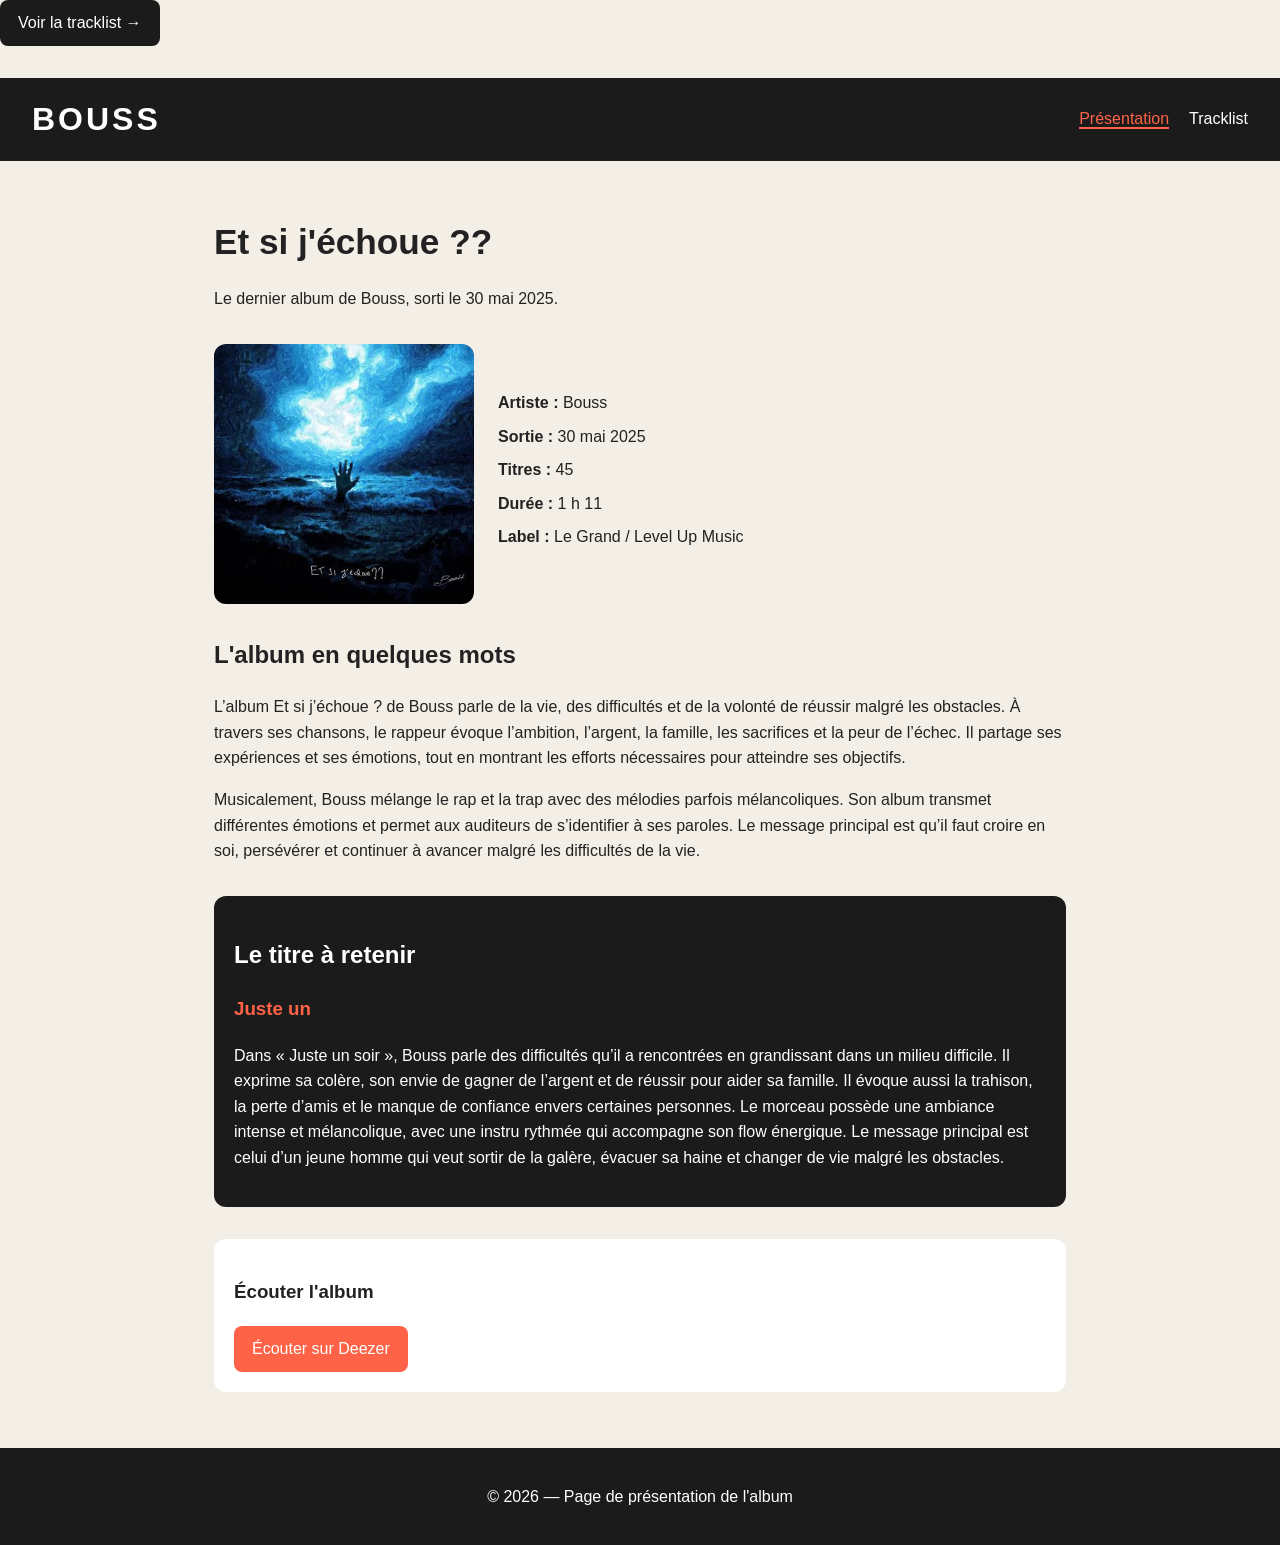
<file: index.html>
<!DOCTYPE html>
<html lang="fr">
<head>
    <meta charset="UTF-8">
    <meta name="viewport" content="width=device-width, initial-scale=1.0">
    <title>Et si j'échoue ?? — Bouss</title>
    <link rel="stylesheet" href="style.css">
    <section>
    <a class="bouton" href="tracklist.html">Voir la tracklist →</a>
</section>
</head>
<body>
    <header>
        <h1>BOUSS</h1>
        <nav>
    <ul>
        <li><a href="index.html" class="actif">Présentation</a></li>
        <li><a href="tracklist.html">Tracklist</a></li>
    </ul>
</nav>
    </header>

    <main>
        <section class="intro" id="presentation">
            <h2>Et si j'échoue ??</h2>
            <p>Le dernier album de Bouss, sorti le 30 mai 2025.</p>
        </section>

        <section class="fiche">
            <img src="pochette.jpg" alt="Pochette de l'album Et si j'échoue ??">
            <ul class="infos">
                <li><strong>Artiste :</strong> Bouss</li>
                <li><strong>Sortie :</strong> 30 mai 2025</li>
                <li><strong>Titres :</strong> 45</li>
                <li><strong>Durée :</strong> 1 h 11</li>
                <li><strong>Label :</strong> Le Grand / Level Up Music</li>
            </ul>
        </section>

        <article>
            <h2>L'album en quelques mots</h2>
            <p>L’album Et si j’échoue ? de Bouss parle de la vie, des difficultés et de la volonté de réussir malgré les obstacles. À travers ses chansons, le rappeur évoque l’ambition, l’argent, la famille, les sacrifices et la peur de l’échec. Il partage ses expériences et ses émotions, tout en montrant les efforts nécessaires pour atteindre ses objectifs.</p>
            <p>Musicalement, Bouss mélange le rap et la trap avec des mélodies parfois mélancoliques. Son album transmet différentes émotions et permet aux auditeurs de s’identifier à ses paroles. Le message principal est qu’il faut croire en soi, persévérer et continuer à avancer malgré les difficultés de la vie.</p>
        </article>

        <article class="featured">
            <h2>Le titre à retenir</h2>
            <h3>Juste un</h3>
            <p>Dans « Juste un soir », Bouss parle des difficultés qu’il a rencontrées en grandissant dans un milieu difficile. Il exprime sa colère, son envie de gagner de l’argent et de réussir pour aider sa famille. Il évoque aussi la trahison, la perte d’amis et le manque de confiance envers certaines personnes. Le morceau possède une ambiance intense et mélancolique, avec une instru rythmée qui accompagne son flow énergique. Le message principal est celui d’un jeune homme qui veut sortir de la galère, évacuer sa haine et changer de vie malgré les obstacles.</p>
        </article>


        <aside id="ecouter">
            <h3>Écouter l'album</h3>
            <a href="https://www.deezer.com/album/850342142" target="_blank" rel="noopener">Écouter sur Deezer</a>
        </aside>
    </main>

    <footer>
        <p>© 2026 — Page de présentation de l'album</p>
    </footer>
</body>
</html>
</file>
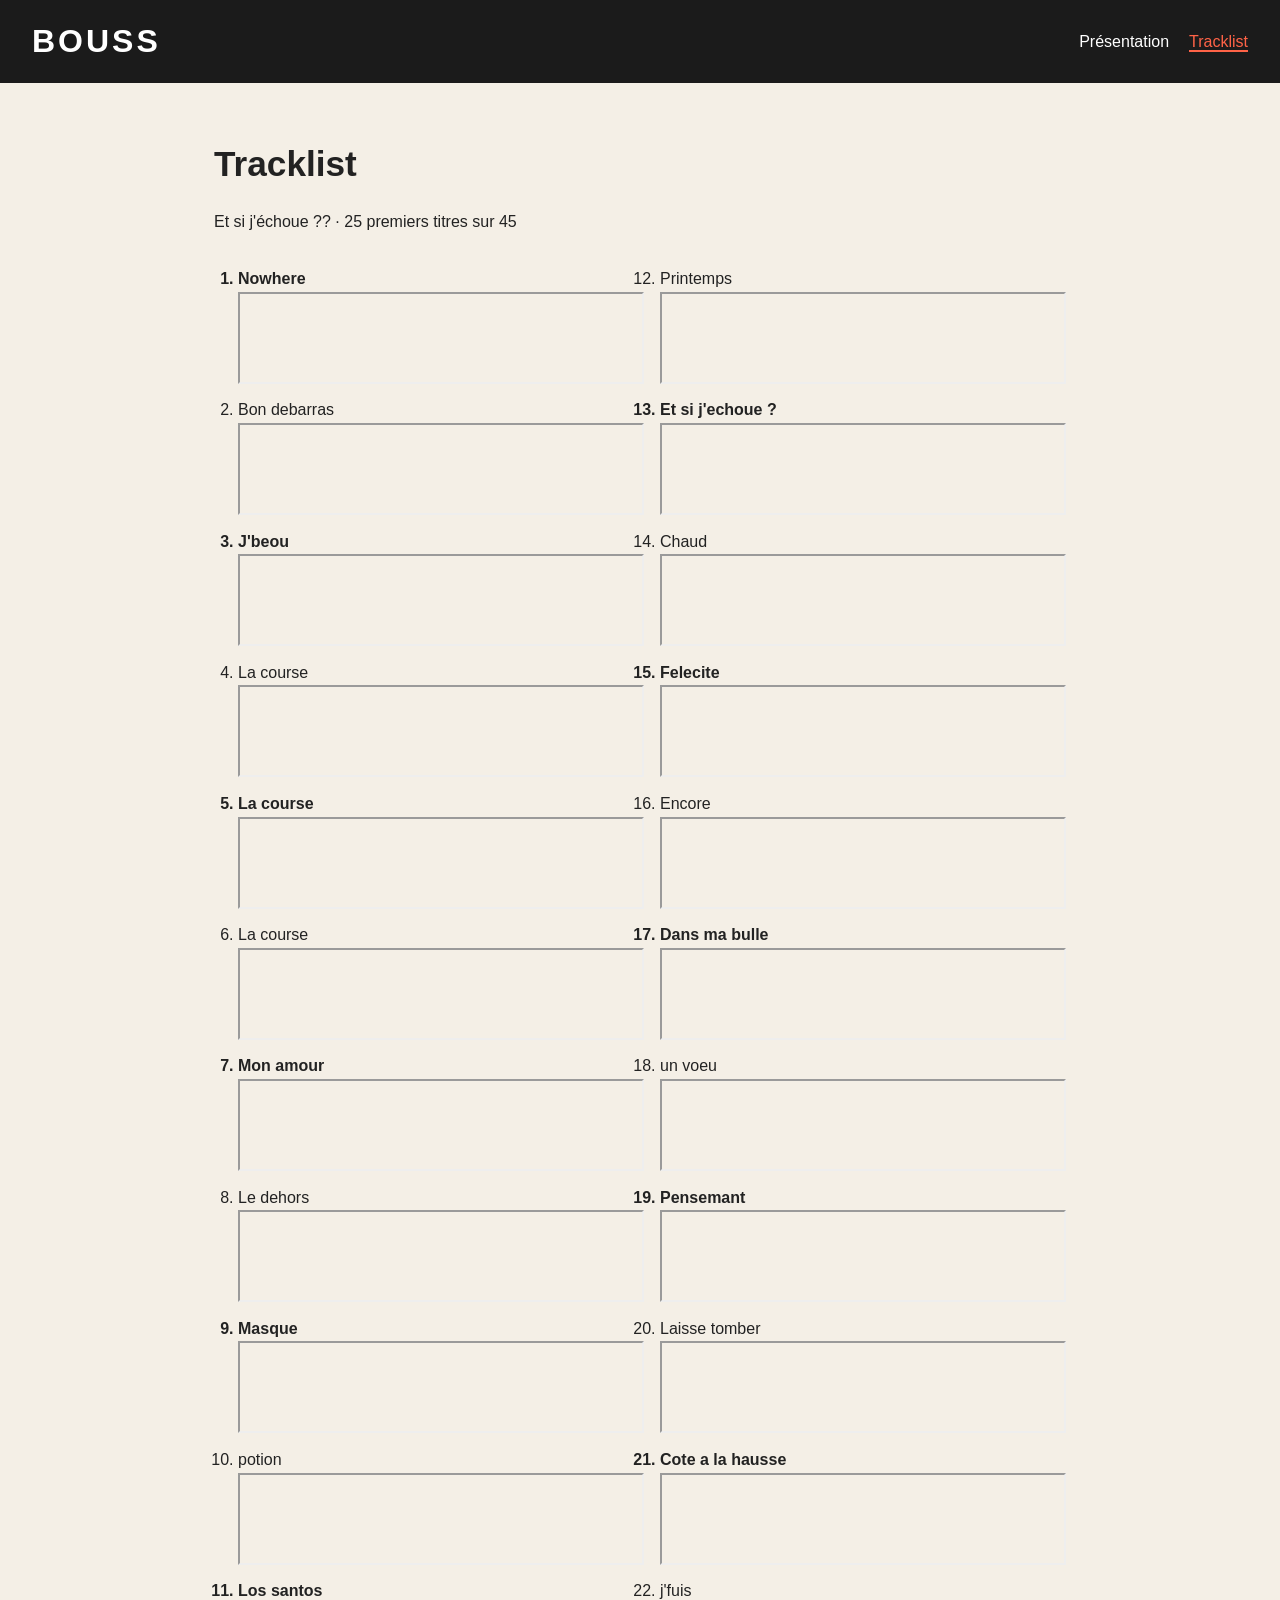
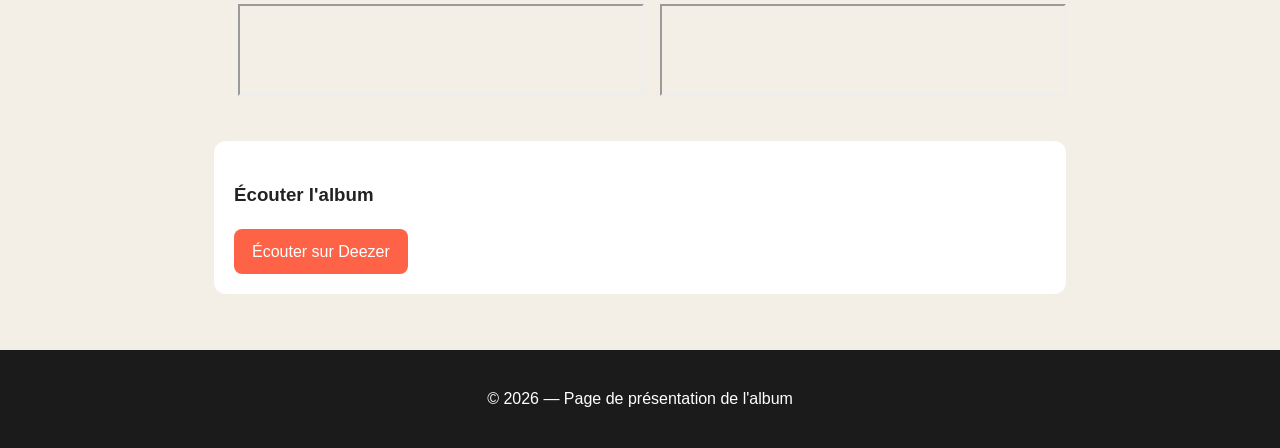
<file: tracklist.html>
<!DOCTYPE html>
<html lang="fr">
<head>
    <meta charset="UTF-8">
    <meta name="viewport" content="width=device-width, initial-scale=1.0">
    <title>Tracklist — Et si j'échoue ?? — Bouss</title>
    <link rel="stylesheet" href="style.css">
</head>
<body>
    <header>
        <h1>BOUSS</h1>
        <nav>
            <ul>
                <li><a href="index.html">Présentation</a></li>
                <li><a href="tracklist.html" class="actif">Tracklist</a></li>
            </ul>
        </nav>
    </header>

    <main>
        <section class="intro">
            <h2>Tracklist</h2>
            <p>Et si j'échoue ?? · 25 premiers titres sur 45</p>
        </section>

        <section class="tracklist">
            <ol>
                <li>
    <div class="piste">
        <span class="titre">Nowhere</span>
        <iframe class="lecteur"
            title="Écouter Nowhere"
            src="https://widget.deezer.com/widget/dark/track/3638116262"
            width="100%" height="92" loading="lazy"
            allow="encrypted-media; clipboard-write"></iframe>
    </div>
</li>
               
    </div>
</li>
                <li>
    <div class="piste">
        <span class="titre">Bon debarras</span>
        <iframe class="lecteur"
            title="Écouter Bon débarras"
            src="https://widget.deezer.com/widget/dark/track/3638116272"
            width="100%" height="92" loading="lazy"
            allow="encrypted-media; clipboard-write"></iframe>
    </div>
</li>
                <li>
    <div class="piste">
        <span class="titre">J'beou</span>
        <iframe class="lecteur"
            title="Écouter J'beou"
            src="https://widget.deezer.com/widget/dark/track/3638116282"
            width="100%" height="92" loading="lazy"
            allow="encrypted-media; clipboard-write"></iframe>
    </div>
</li>
                <li>
    <div class="piste">
        <span class="titre">La course</span>
        <iframe class="lecteur"
            title="Écouter La course"
            src="https://widget.deezer.com/widget/dark/track/3638116292"
            width="100%" height="92" loading="lazy"
            allow="encrypted-media; clipboard-write"></iframe>
    </div>
</li>
                <li>
    <div class="piste">
        <span class="titre">La course</span>
        <iframe class="lecteur"
            title="Quasiment Tout"
            src="https://widget.deezer.com/widget/dark/track/3638116332"
            width="100%" height="92" loading="lazy"
            allow="encrypted-media; clipboard-write"></iframe>
                <li>
    <div class="piste">
        <span class="titre">La course</span>
        <iframe class="lecteur"
            title="Tout melanger"
            src="https://widget.deezer.com/widget/dark/track/3638116332"
            width="100%" height="92" loading="lazy"
            allow="encrypted-media; clipboard-write"></iframe>
                <li>
    <div class="piste">
        <span class="titre">Mon amour</span>
        <iframe class="lecteur"
            title="Écouter Mon amour"
            src="https://widget.deezer.com/widget/dark/track/3638116352"
            width="100%" height="92" loading="lazy"
            allow="encrypted-media; clipboard-write"></iframe>
                 <li>
    <div class="piste">
        <span class="titre">Le dehors</span>
        <iframe class="lecteur"
            title="Écouter Le dehors"
            src="https://widget.deezer.com/widget/dark/track/3638116362"
            width="100%" height="92" loading="lazy"
            allow="encrypted-media; clipboard-write"></iframe>
                  <li>
    <div class="piste">
        <span class="titre">Masque</span>
        <iframe class="lecteur"
            title="Écouter Masque"
            src="https://widget.deezer.com/widget/dark/track/ID_DEEZER"
            width="100%" height="92" loading="lazy"
            allow="encrypted-media; clipboard-write"></iframe>
                         <li>
    <div class="piste">
        <span class="titre">potion</span>
        <iframe class="lecteur"
            title="Écouter Potion"
            src="https://widget.deezer.com/widget/dark/track/3638116382"
            width="100%" height="92" loading="lazy"
            allow="encrypted-media; clipboard-write"></iframe>
                         <li>
    <div class="piste">
        <span class="titre">Los santos</span>
        <iframe class="lecteur"
            title="Écouter Los santos"
            src="https://widget.deezer.com/widget/dark/track/3638116392"
            width="100%" height="92" loading="lazy"
            allow="encrypted-media; clipboard-write"></iframe>
                         <li>
    <div class="piste">
        <span class="titre">Printemps</span>
        <iframe class="lecteur"
            title="Écouter Printemps"
            src="https://widget.deezer.com/widget/dark/track/3638116402"
            width="100%" height="92" loading="lazy"
            allow="encrypted-media; clipboard-write"></iframe>
                         <li>
    <div class="piste">
        <span class="titre">Et si j'echoue ?</span>
        <iframe class="lecteur"
            title="Écouter Et si j'echoue ?"
            src="https://widget.deezer.com/widget/dark/track/3638116412"
            width="100%" height="92" loading="lazy"
            allow="encrypted-media; clipboard-write"></iframe>
                         <li>
    <div class="piste">
        <span class="titre">Chaud</span>
        <iframe class="lecteur"
            title="Écouter Chaud"
            src="https://widget.deezer.com/widget/dark/track/3638116422"
            width="100%" height="92" loading="lazy"
            allow="encrypted-media; clipboard-write"></iframe>
                         <li>
    <div class="piste">
        <span class="titre">Felecite</span>
        <iframe class="lecteur"
            title="Écouter Felicite"
            src="https://widget.deezer.com/widget/dark/track/3638116432"
            width="100%" height="92" loading="lazy"
            allow="encrypted-media; clipboard-write"></iframe>
                         <li>
    <div class="piste">
        <span class="titre">Encore</span>
        <iframe class="lecteur"
            title="Écouter Encore"
            src="https://widget.deezer.com/widget/dark/track/3638116442"
            width="100%" height="92" loading="lazy"
            allow="encrypted-media; clipboard-write"></iframe>
                         <li>
    <div class="piste">
        <span class="titre">Dans ma bulle</span>
        <iframe class="lecteur"
            title="Écouter Dans ma bulle"
            src="https://widget.deezer.com/widget/dark/track/3638116452"
            width="100%" height="92" loading="lazy"
            allow="encrypted-media; clipboard-write"></iframe>
                         <li>
    <div class="piste">
        <span class="titre">un voeu</span>
        <iframe class="lecteur"
            title="Écouter un voeu"
            src="https://widget.deezer.com/widget/dark/track/3638116462"
            width="100%" height="92" loading="lazy"
            allow="encrypted-media; clipboard-write"></iframe>
                         <li>
    <div class="piste">
        <span class="titre">Pensemant</span>
        <iframe class="lecteur"
            title="Écouter Pensemant"
            src="https://widget.deezer.com/widget/dark/track/3638116482"
            width="100%" height="92" loading="lazy"
            allow="encrypted-media; clipboard-write"></iframe>
                         <li>
    <div class="piste">
        <span class="titre">Laisse tomber</span>
        <iframe class="lecteur"
            title="Écouter Laisse tomber"
            src="https://widget.deezer.com/widget/dark/track/3638116492"
            width="100%" height="92" loading="lazy"
            allow="encrypted-media; clipboard-write"></iframe>
                         <li>
    <div class="piste">
        <span class="titre">Cote a la hausse</span>
        <iframe class="lecteur"
            title="Écouter Cote a la hausse"
            src="https://widget.deezer.com/widget/dark/track/3638116502"
            width="100%" height="92" loading="lazy"
            allow="encrypted-media; clipboard-write"></iframe>
                         <li>
    <div class="piste">
        <span class="titre">j'fuis</span>
        <iframe class="lecteur"
            title="Écouter j'fuis"
            src="https://widget.deezer.com/widget/dark/track/3638116512"
            width="100%" height="92" loading="lazy"
            allow="encrypted-media; clipboard-write"></iframe>
            </ol>
        </section>

        <aside>
            <h3>Écouter l'album</h3>
            <a href="https://www.deezer.com/album/850342142" target="_blank" rel="noopener">Écouter sur Deezer</a>
        </aside>
    </main>

    <footer>
        <p>© 2026 — Page de présentation de l'album</p>
    </footer>
</body>
</html>
</file>
<file: style.css>
* {
    box-sizing: border-box;
}

body {
    margin: 0;
    font-family: Arial, Helvetica, sans-serif;
    background: #f4efe6;
    color: #222;
    line-height: 1.6;
}

/* En-tête */
header {
    background: #1b1b1b;
    color: #fff;
    padding: 16px 32px;
    display: flex;
    justify-content: space-between;
    align-items: center;
}
header h1 {
    margin: 0;
    letter-spacing: 3px;
}
nav ul {
    display: flex;
    gap: 20px;
    list-style: none;
    margin: 0;
    padding: 0;
}
nav a {
    color: #fff;
    text-decoration: none;
}
nav a:hover {
    color: tomato;
}

/* Contenu */
main {
    max-width: 900px;
    margin: 0 auto;
    padding: 24px;
}
section, article, aside {
    margin-bottom: 32px;
}
.intro h2 {
    font-size: 2.2rem;
    margin-bottom: 4px;
}

/* Pochette + infos */
.fiche {
    display: flex;
    gap: 24px;
    align-items: center;
}
.fiche img {
    width: 260px;
    max-width: 100%;
    border-radius: 12px;
}
.infos {
    list-style: none;
    padding: 0;
}
.infos li {
    margin-bottom: 8px;
}

/* Titre mis en avant */
article.featured {
    background: #1b1b1b;
    color: #fff;
    padding: 20px;
    border-radius: 12px;
}
.featured h3 {
    color: tomato;
}

/* Tracklist sur 2 colonnes */
/* À SUPPRIMER */
.tracklist ol { columns: 2; padding-left: 24px; }
.tracklist li:nth-child(odd) { font-weight: bold; }
.tracklist li {
    margin-bottom: 6px;
}
.tracklist li:nth-child(odd) {
    font-weight: bold;
}

/* Bloc Écouter */
aside {
    background: #fff;
    padding: 20px;
    border-radius: 12px;
}
aside a {
    display: inline-block;
    background: tomato;
    color: #fff;
    padding: 10px 18px;
    border-radius: 8px;
    text-decoration: none;
}
aside a:hover {
    background: #c0392b;
}

/* Pied de page */
footer {
    text-align: center;
    padding: 20px;
    background: #1b1b1b;
    color: #fff;
}

/* Petits écrans */
@media (max-width: 700px) {
    .fiche {
        flex-direction: column;
    }
    .tracklist ol {
        columns: 1;
    }
        .piste {
        flex-direction: column;
        align-items: stretch;
    }
    .piste .lecteur {
        flex-basis: auto;
    }
}/* Page où l'on se trouve dans le menu */
nav a.actif {
    color: tomato;
    border-bottom: 2px solid tomato;
}

/* Bouton vers une autre page */
.bouton {
    display: inline-block;
    background: #1b1b1b;
    color: #fff;
    padding: 10px 18px;
    border-radius: 8px;
    text-decoration: none;
}
.bouton:hover {
    background: tomato;
}
</file>
